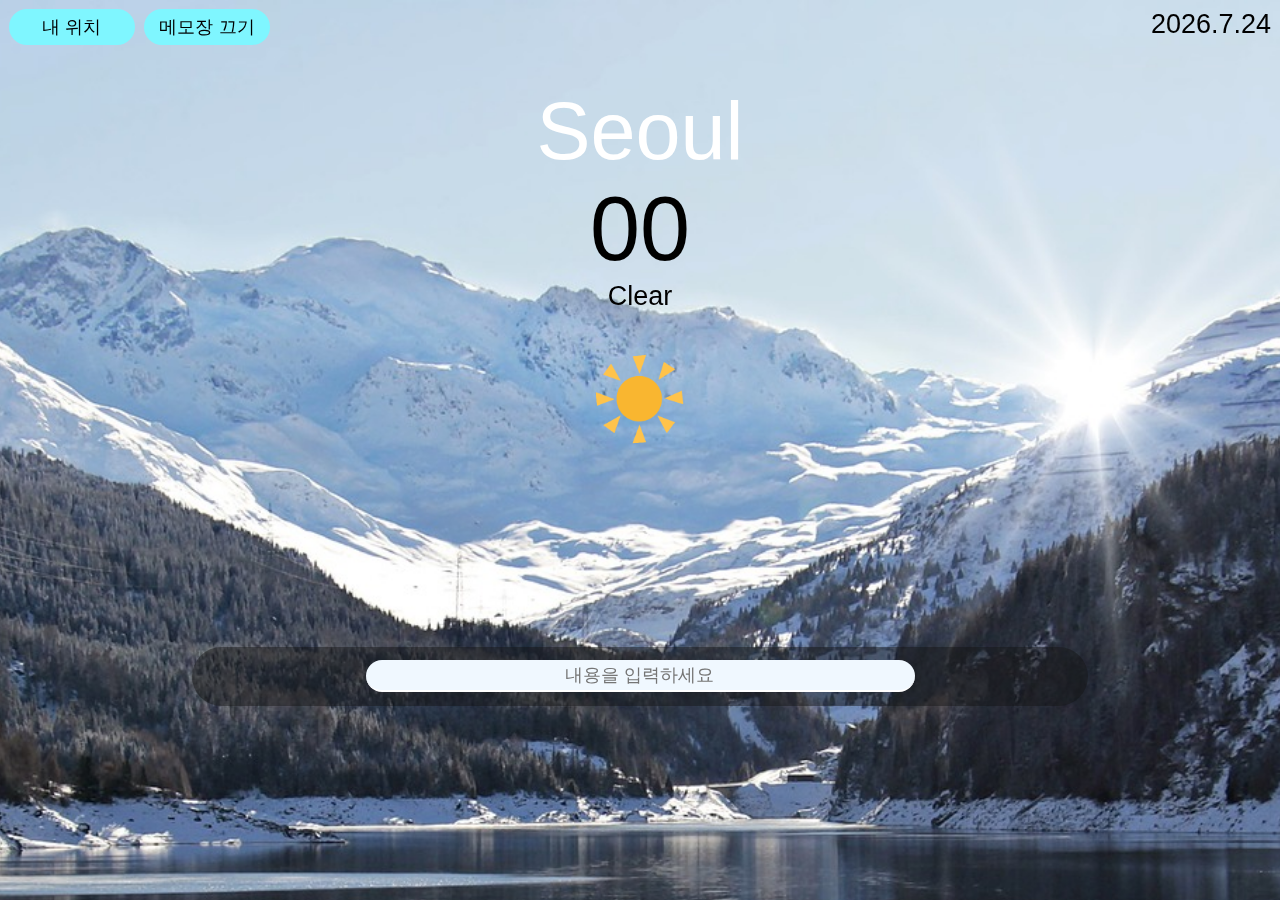
<file: index.html>
<!DOCTYPE html>
<html lang="en">
<head>
    <meta charset="UTF-8">
    <meta name="viewport" content="width=device-width, initial-scale=1.0">
    <title>weatherApi</title>
    <link rel="stylesheet" href="style.css">
</head>
<body>
    <div class="bg"><img class="bgimg" src="img/bgimg.jpg" alt=""></div>
    <div id="date">0000.0.0</div>
    <div id="name">Seoul</div>
    <div id="celsius">00</div>
    <div id="weather">Clear</div>
    <div style="text-align: center;">
        <img id="icons" src="img/Clear.png">
    </div>
    
    <button id="myweather">내 위치</button>
    <div style="height: 40vh; align-items: center; display: flex;">
        <div id="memo">
            <form id="todo-form">
                <input name="button" autocomplete="off" type="text" id="todo" placeholder="내용을 입력하세요"
                style="background-color: aliceblue; border-radius: 5vw; color: black;">
            </form>
            <div id="memotext" style="margin-top: 0;"></div>
        </div>
    </div>
    
    <button id="onmemo">메모장 <span>끄기</span></button>
    
    <script src="myweather.js"></script>
    <script src="app.js"></script>
    <script src="weather.js"></script>
</body>
</html>
</file>
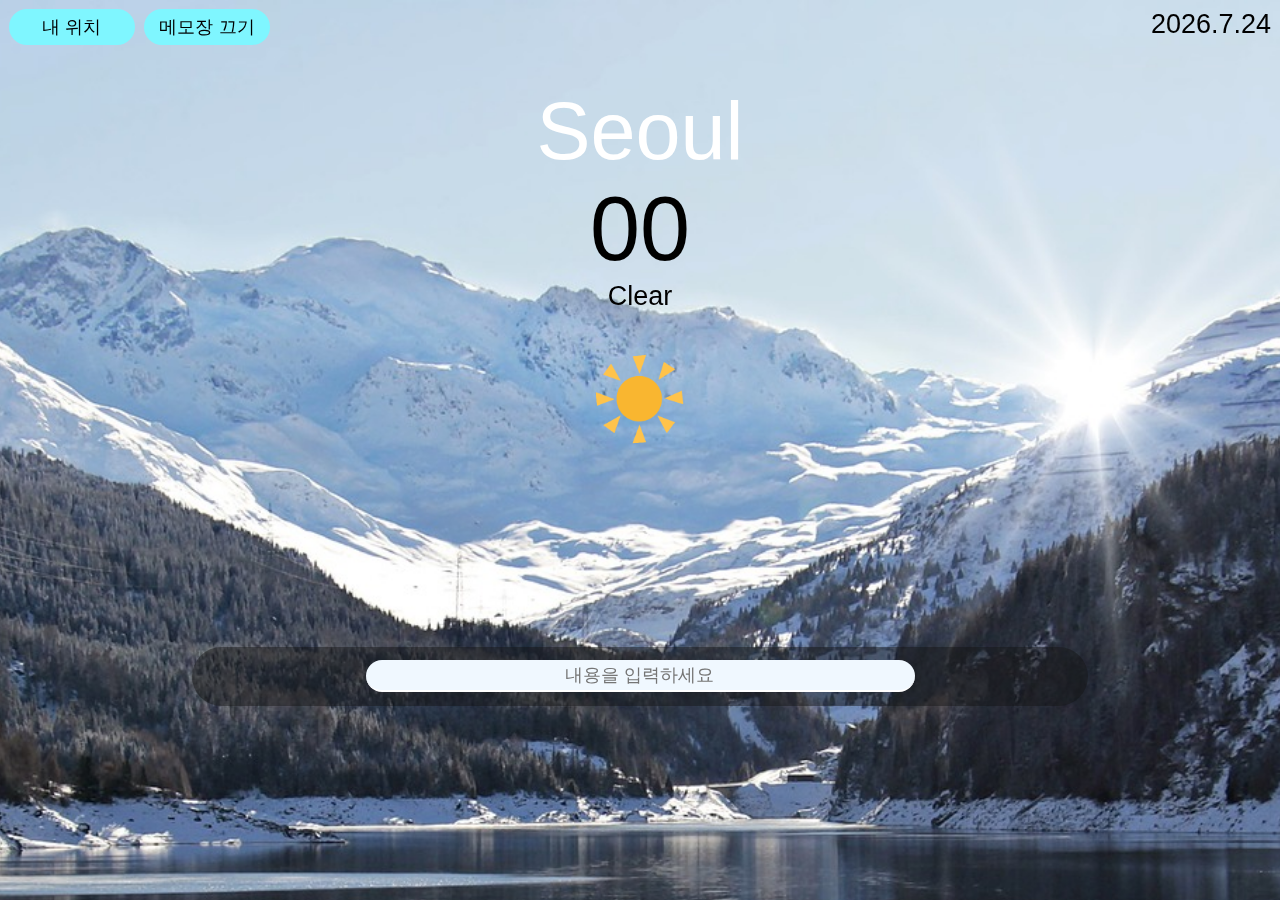
<file: 1.html>
<!DOCTYPE html>
<html lang="en">
<head>
    <meta charset="UTF-8">
    <meta name="viewport" content="width=device-width, initial-scale=1.0">
    <title>Document</title>
    <link rel="stylesheet" href="style.css">
</head>
<body>
    <div class="bg"><img class="bgimg" src="img/bgimg.jpg" alt=""></div>
    <div id="date">0000.0.0</div>
    <div id="name">Seoul</div>
    <div id="celsius">00</div>
    <div id="weather">Clear</div>
    <div style="text-align: center;">
        <img id="icons" src="img/Clear.png">
    </div>
    
    <button id="myweather">내 위치</button>
    <div style="height: 40vh; align-items: center; display: flex;">
        <div id="memo">
            <form id="todo-form">
                <input name="button" autocomplete="off" type="text" id="todo" placeholder="내용을 입력하세요"
                style="background-color: aliceblue; border-radius: 5vw; color: black;">
            </form>
            <div id="memotext" style="margin-top: 0;"></div>
        </div>
    </div>
    
    <button id="onmemo">메모장 <span>끄기</span></button>
    
    <script src="myweather.js"></script>
    <script src="app.js"></script>
    <script src="weather.js"></script>
</body>
</html>
</file>
<file: style.css>
*{
    margin: 0;
    font-family:'Gill Sans', 'Gill Sans MT', Calibri, 'Trebuchet MS', sans-serif
}
#name{
    font-size: 9vh;
    text-align: center;
    color: rgb(255, 255, 255);
    margin-top: 5vh;
}
#date{
    text-align:right;
    font-size: 3vh;
    margin: 1vh;
}
#celsius{
    text-align: center;
    font-size: 10vh;
    text-align: center;
}
#weather{
    text-align: center;
    font-size: 3vh;
}
#icons{
    text-align: center;
    width: 20vh;
    height: 20vh;
    margin: auto;
}
#icon img{
    width: 20vh;
    height: 100%;
}
.bg{
    width: 100%;
    overflow: hidden;
    display: flex;
    justify-content: center;
}
.bgimg{
    height: 160vh;
    z-index: -1;
    position: fixed;
}
#myweather{
    position: absolute;
    top: 0;
    left: 0;
    border: 0;
    height: 4vh;
    width: 14vh;
    font-size: 2vh;
    border-radius: 90px;
    margin: 1vh;
    background-color: rgb(127, 246, 255);
}
#myweather:hover{
    background-color: rgb(156, 232, 255);
}
#memo{
    width: 70vw;
    
    height: auto;
    background-color: rgba(21, 19, 19, 0.452);
    margin: auto;
    border-radius: 20vh;
    text-align: center;
    padding-top: 1.5vh;
    padding-bottom: 1.5vh;
    position: relative;
    z-index: 1;
}
#memotext{
    margin-top: 0;
}
#text{
    width: 100%;
    height: 160px;
    
}
#memohome{
    width: 100%;
    height: 40px;
    text-align: center;
}
#memoButton{
    width: 80px;
    height: 40px;
    padding: 0%;
    border-radius: 20px;
    z-index: 3;
}
#todo{
    width: 60vh;
    background-color: transparent;
    border: 0;
    font-size: 2vh;
    border-bottom: 2px solid rgb(255, 255, 255);
    color: aliceblue;
    text-align: center;
    padding: .5vh;
}
#todo:focus{
    outline: none;
}
#memotext{
    text-align: center;
    width: 100%;
    color: aliceblue;
    margin-top: 20px;
    font-size: 3vh;
}

p{
    cursor: pointer;
}
#onmemo{
    position: absolute;
    top: 0;
    left: 15vh;
    border: 0;
    height: 4vh;
    width: 14vh;
    font-size: 2vh;
    
    border-radius: 90px;
    margin: 1vh;
    background-color: rgb(127, 246, 255);
}
#onmemo:hover{
    background-color: rgb(156, 232, 255);
}
</file>
